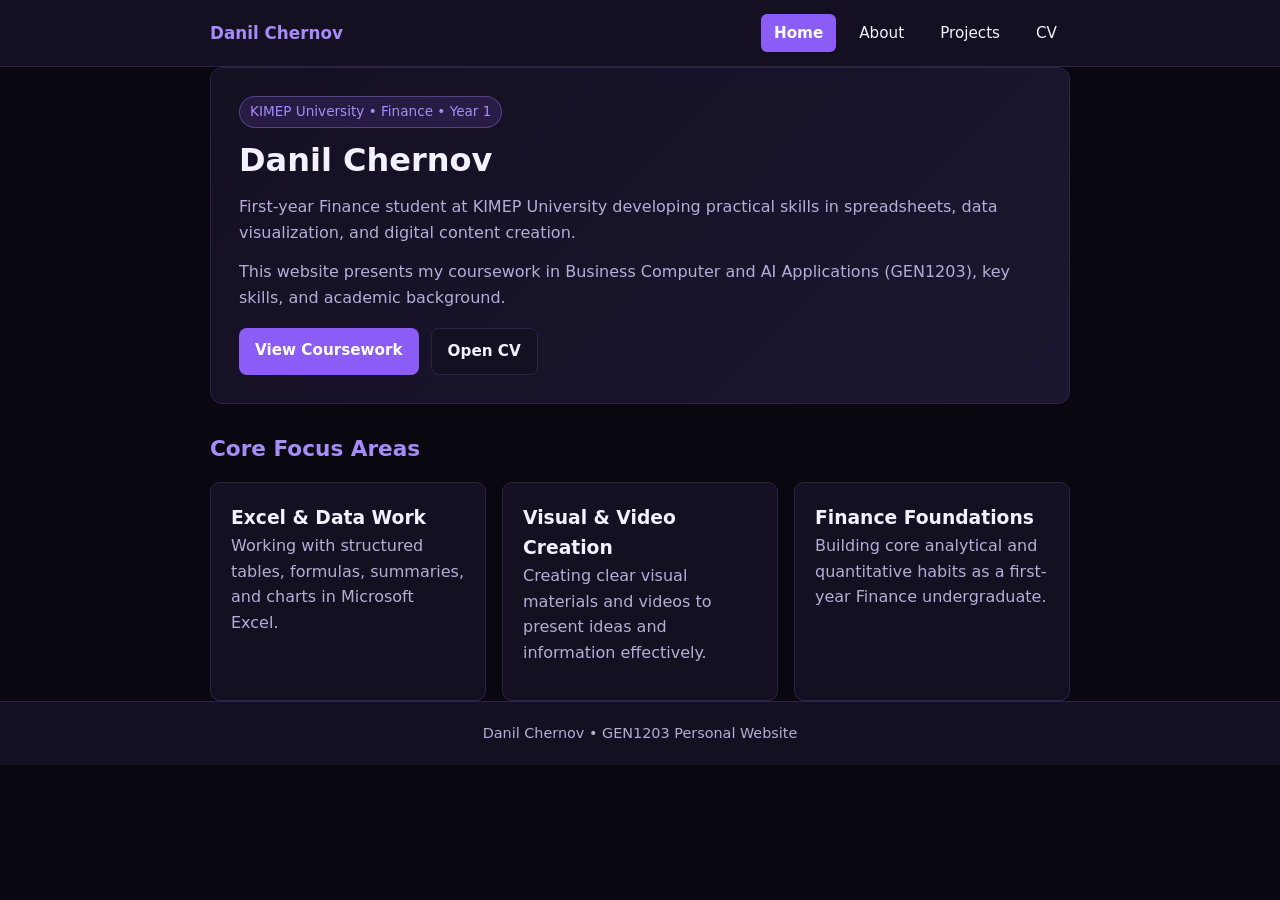
<file: index.html>
<!DOCTYPE html>
<html lang="en">
<head>
  <meta charset="UTF-8">
  <meta name="viewport" content="width=device-width, initial-scale=1.0">
  <title>Danil Chernov | Home</title>
  <link rel="stylesheet" href="style.css">
</head>
<body>
  <header>
    <div class="nav-wrap">
      <a class="brand" href="index.html">Danil Chernov</a>
      <nav aria-label="Main navigation">
        <a class="active" href="index.html">Home</a>
        <a href="about.html">About</a>
        <a href="projects.html">Projects</a>
        <a href="cv.html">CV</a>
      </nav>
    </div>
  </header>

  <main class="container">
    <section class="hero">
      <span class="tag">KIMEP University • Finance • Year 1</span>
      <h1>Danil Chernov</h1>
      <p>First-year Finance student at KIMEP University developing practical skills in spreadsheets, data visualization, and digital content creation.</p>
      <p>This website presents my coursework in Business Computer and AI Applications (GEN1203), key skills, and academic background.</p>
      <div class="btn-row">
        <a class="btn btn-primary" href="projects.html">View Coursework</a>
        <a class="btn btn-secondary" href="cv.html">Open CV</a>
      </div>
    </section>

    <h2>Core Focus Areas</h2>
    <div class="grid">
      <article class="card">
        <h3>Excel &amp; Data Work</h3>
        <p>Working with structured tables, formulas, summaries, and charts in Microsoft Excel.</p>
      </article>
      <article class="card">
        <h3>Visual &amp; Video Creation</h3>
        <p>Creating clear visual materials and videos to present ideas and information effectively.</p>
      </article>
      <article class="card">
        <h3>Finance Foundations</h3>
        <p>Building core analytical and quantitative habits as a first-year Finance undergraduate.</p>
      </article>
    </div>
  </main>

  <footer>
    <div class="container">Danil Chernov • GEN1203 Personal Website</div>
  </footer>
</body>
</html>
</file>
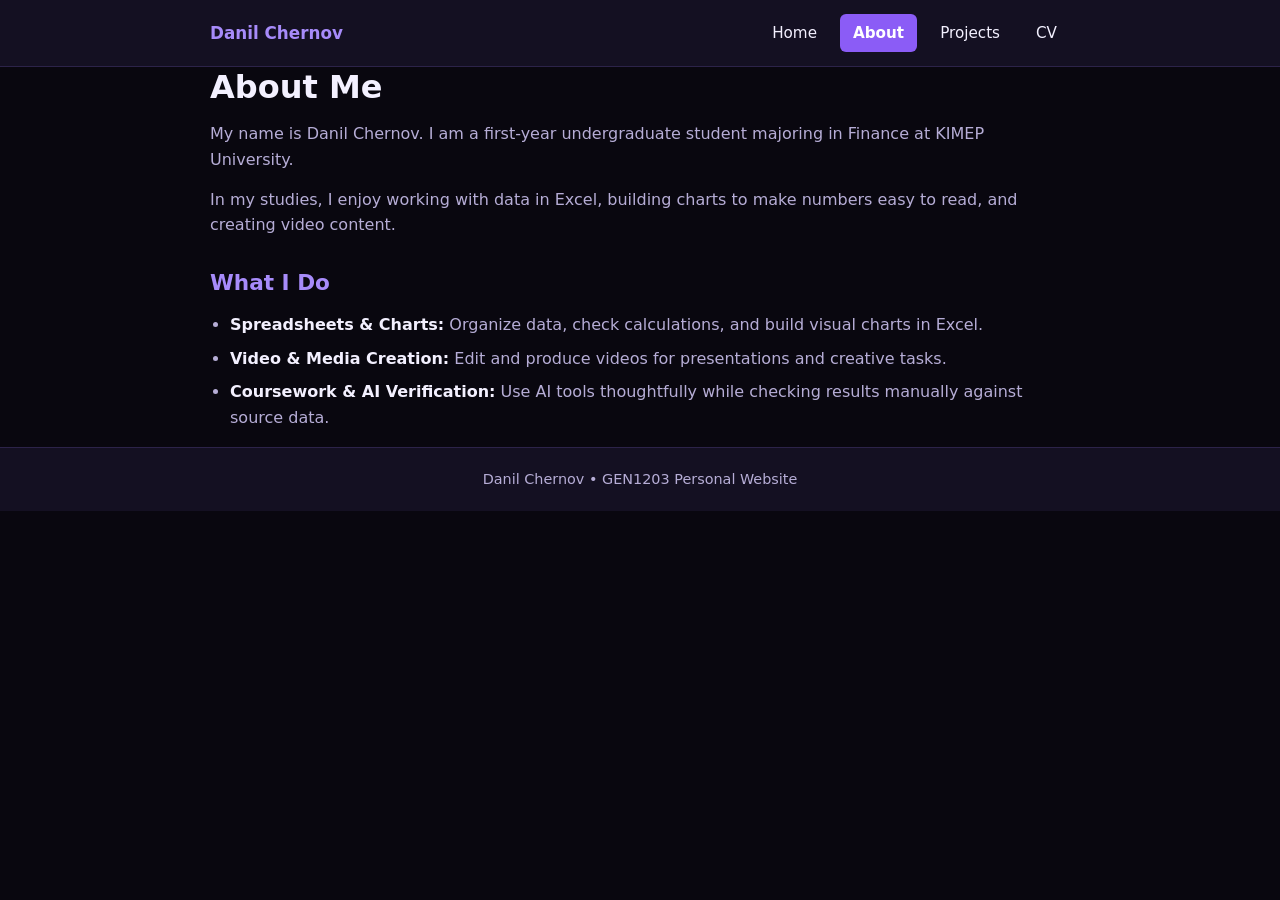
<file: about.html>
<!DOCTYPE html>
<html lang="en">
<head>
  <meta charset="UTF-8">
  <meta name="viewport" content="width=device-width, initial-scale=1.0">
  <title>Danil Chernov | About</title>
  <link rel="stylesheet" href="style.css">
</head>
<body>
  <header>
    <div class="nav-wrap">
      <a class="brand" href="index.html">Danil Chernov</a>
      <nav aria-label="Main navigation">
        <a href="index.html">Home</a>
        <a class="active" href="about.html">About</a>
        <a href="projects.html">Projects</a>
        <a href="cv.html">CV</a>
      </nav>
    </div>
  </header>

  <main class="container">
    <h1>About Me</h1>
    <p>My name is Danil Chernov. I am a first-year undergraduate student majoring in Finance at KIMEP University.</p>
    <p>In my studies, I enjoy working with data in Excel, building charts to make numbers easy to read, and creating video content.</p>

    <h2>What I Do</h2>
    <ul class="clean-list">
      <li><strong>Spreadsheets &amp; Charts:</strong> Organize data, check calculations, and build visual charts in Excel.</li>
      <li><strong>Video &amp; Media Creation:</strong> Edit and produce videos for presentations and creative tasks.</li>
      <li><strong>Coursework &amp; AI Verification:</strong> Use AI tools thoughtfully while checking results manually against source data.</li>
    </ul>
  </main>

  <footer>
    <div class="container">Danil Chernov • GEN1203 Personal Website</div>
  </footer>
</body>
</html>
</file>
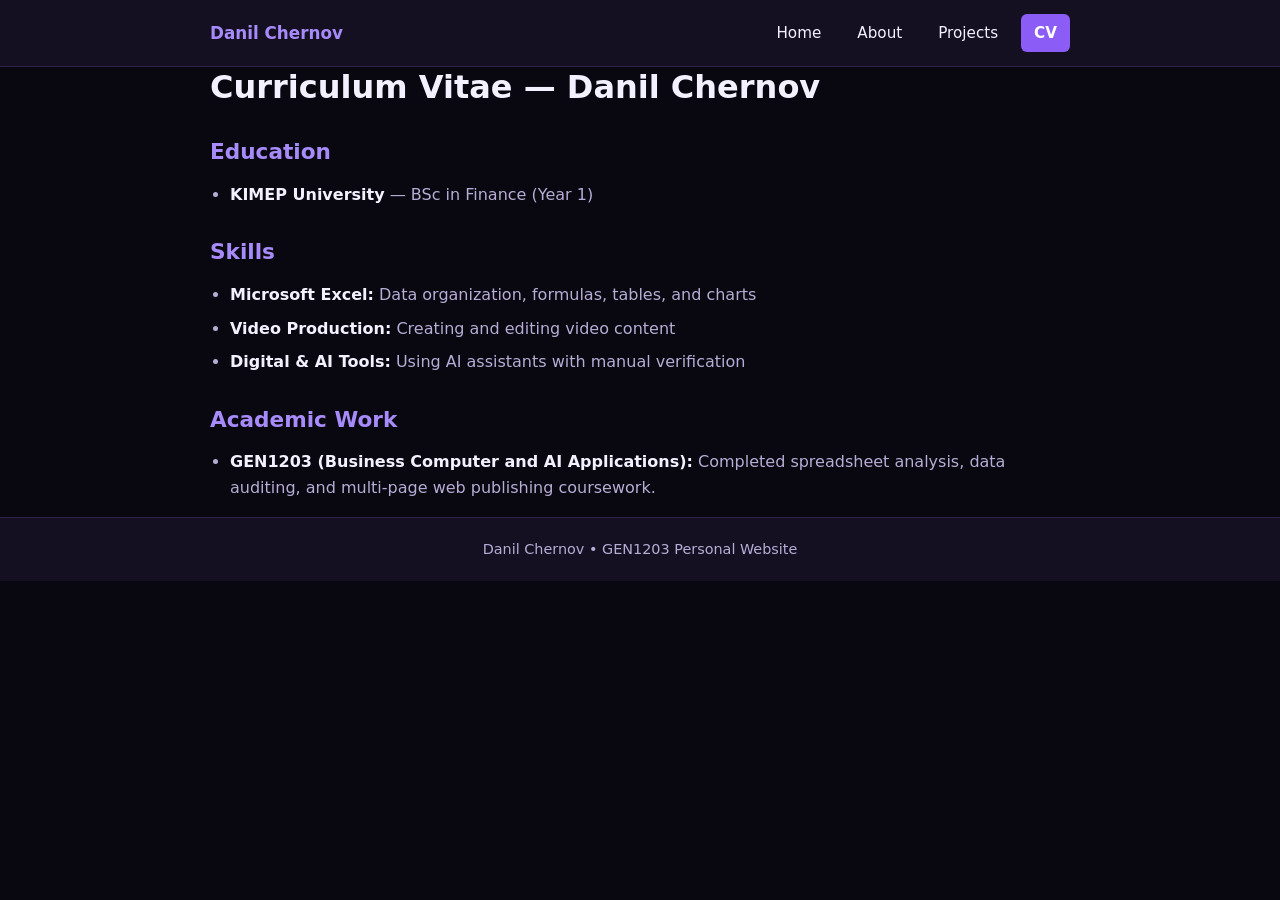
<file: cv.html>
<!DOCTYPE html>
<html lang="en">
<head>
  <meta charset="UTF-8">
  <meta name="viewport" content="width=device-width, initial-scale=1.0">
  <title>Danil Chernov | CV</title>
  <link rel="stylesheet" href="style.css">
</head>
<body>
  <header>
    <div class="nav-wrap">
      <a class="brand" href="index.html">Danil Chernov</a>
      <nav aria-label="Main navigation">
        <a href="index.html">Home</a>
        <a href="about.html">About</a>
        <a href="projects.html">Projects</a>
        <a class="active" href="cv.html">CV</a>
      </nav>
    </div>
  </header>

  <main class="container">
    <h1>Curriculum Vitae — Danil Chernov</h1>

    <h2>Education</h2>
    <ul class="clean-list">
      <li><strong>KIMEP University</strong> — BSc in Finance (Year 1)</li>
    </ul>

    <h2>Skills</h2>
    <ul class="clean-list">
      <li><strong>Microsoft Excel:</strong> Data organization, formulas, tables, and charts</li>
      <li><strong>Video Production:</strong> Creating and editing video content</li>
      <li><strong>Digital &amp; AI Tools:</strong> Using AI assistants with manual verification</li>
    </ul>

    <h2>Academic Work</h2>
    <ul class="clean-list">
      <li><strong>GEN1203 (Business Computer and AI Applications):</strong> Completed spreadsheet analysis, data auditing, and multi-page web publishing coursework.</li>
    </ul>
  </main>

  <footer>
    <div class="container">Danil Chernov • GEN1203 Personal Website</div>
  </footer>
</body>
</html>
</file>
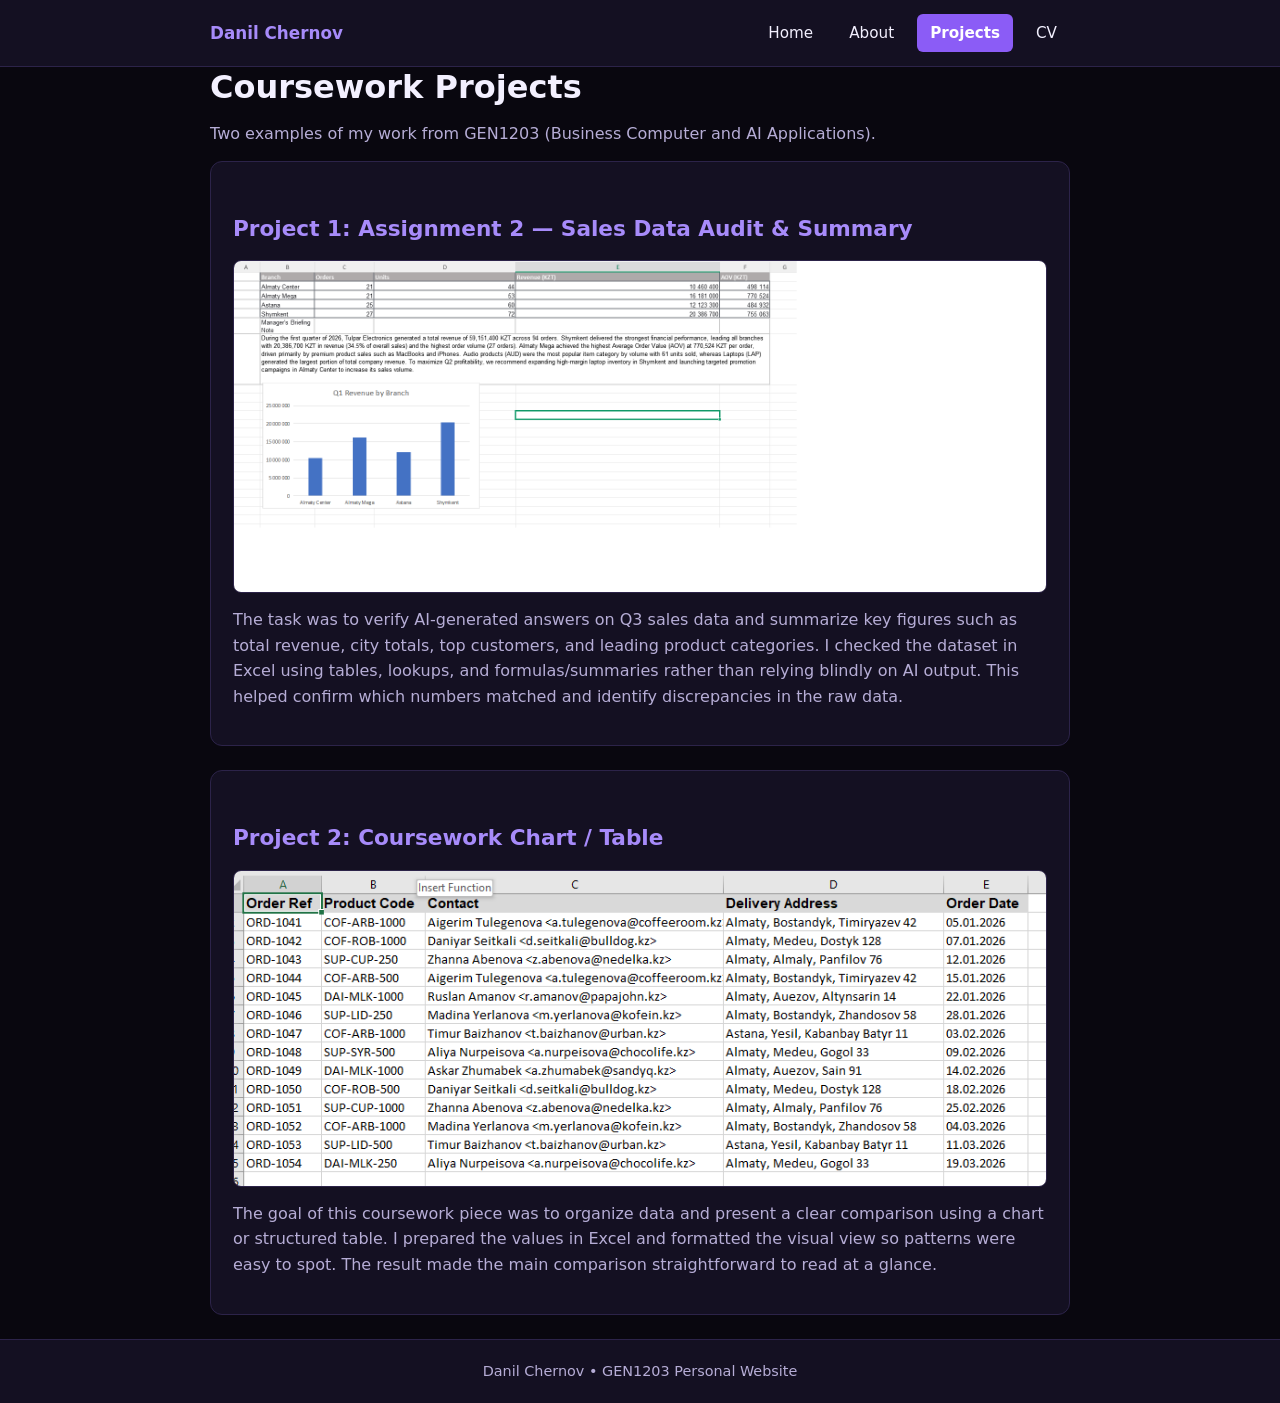
<file: projects.html>
<!DOCTYPE html>
<html lang="en">
<head>
  <meta charset="UTF-8">
  <meta name="viewport" content="width=device-width, initial-scale=1.0">
  <title>Danil Chernov | Projects</title>
  <link rel="stylesheet" href="style.css">
</head>
<body>
  <header>
    <div class="nav-wrap">
      <a class="brand" href="index.html">Danil Chernov</a>
      <nav aria-label="Main navigation">
        <a href="index.html">Home</a>
        <a href="about.html">About</a>
        <a class="active" href="projects.html">Projects</a>
        <a href="cv.html">CV</a>
      </nav>
    </div>
  </header>

  <main class="container">
    <h1>Coursework Projects</h1>
    <p>Two examples of my work from GEN1203 (Business Computer and AI Applications).</p>

    <article class="project-card">
      <h2>Project 1: Assignment 2 — Sales Data Audit &amp; Summary</h2>
      <img src="progect1.png" alt="Screenshot of Assignment 2 Excel analysis or summary table">
      <p>The task was to verify AI-generated answers on Q3 sales data and summarize key figures such as total revenue, city totals, top customers, and leading product categories. I checked the dataset in Excel using tables, lookups, and formulas/summaries rather than relying blindly on AI output. This helped confirm which numbers matched and identify discrepancies in the raw data.</p>
    </article>

    <article class="project-card">
      <h2>Project 2: Coursework Chart / Table</h2>
      <img src="project2.png" alt="Screenshot of second GEN1203 chart, table, or cleaned dataset">
      <p>The goal of this coursework piece was to organize data and present a clear comparison using a chart or structured table. I prepared the values in Excel and formatted the visual view so patterns were easy to spot. The result made the main comparison straightforward to read at a glance.</p>
    </article>
  </main>

  <footer>
    <div class="container">Danil Chernov • GEN1203 Personal Website</div>
  </footer>
</body>
</html>
</file>
<file: style.css>
﻿/* Базовые цвета: глубокий чёрный + фиолетовый */
:root {
  --bg: #09070f;
  --surface: #141022;
  --surface-2: #1c1630;
  --text: #f3f0ff;
  --muted: #b6add6;
  --accent: #8b5cf6;
  --accent-bright: #a78bfa;
  --border: #2c2349;
}

* {
  box-sizing: border-box;
  margin: 0;
  padding: 0;
}

body {
  font-family: system-ui, -apple-system, BlinkMacSystemFont, "Segoe UI", Roboto, sans-serif;
  background-color: var(--bg);
  color: var(--text);
  line-height: 1.6;
  font-size: 16px;
}

.container {
  max-width: 900px;
  margin: 0 auto;
  padding: 0 20px;
}

/* Единое меню на всех страницах */
header {
  background-color: var(--surface);
  border-bottom: 1px solid var(--border);
  position: sticky;
  top: 0;
  z-index: 10;
}

.nav-wrap {
  display: flex;
  flex-wrap: wrap;
  align-items: center;
  justify-content: space-between;
  gap: 12px;
  padding: 14px 20px;
  max-width: 900px;
  margin: 0 auto;
}

.brand {
  font-weight: 700;
  font-size: 1.05rem;
  color: var(--accent-bright);
  text-decoration: none;
}

nav {
  display: flex;
  flex-wrap: wrap;
  gap: 10px;
}

nav a {
  color: var(--text);
  text-decoration: none;
  padding: 6px 12px;
  border-radius: 6px;
  font-size: 0.95rem;
  border: 1px solid transparent;
}

nav a:hover {
  border-color: var(--accent);
  background-color: var(--surface-2);
}

nav a.active {
  background-color: var(--accent);
  color: #ffffff;
  font-weight: 600;
}

main {
  padding: 36px 0 56px;
}

h1 {
  font-size: 2rem;
  line-height: 1.25;
  margin-bottom: 14px;
}

h2 {
  font-size: 1.35rem;
  margin: 28px 0 12px;
  color: var(--accent-bright);
}

p {
  margin-bottom: 14px;
  color: var(--muted);
}

p strong, li strong {
  color: var(--text);
}

.hero {
  background: linear-gradient(135deg, var(--surface) 0%, var(--surface-2) 100%);
  border: 1px solid var(--border);
  border-radius: 12px;
  padding: 28px;
}

.tag {
  display: inline-block;
  font-size: 0.85rem;
  color: var(--accent-bright);
  background-color: rgba(139, 92, 246, 0.15);
  border: 1px solid rgba(167, 139, 250, 0.35);
  padding: 4px 10px;
  border-radius: 999px;
  margin-bottom: 12px;
}

.btn-row {
  display: flex;
  flex-wrap: wrap;
  gap: 12px;
  margin-top: 18px;
}

.btn {
  display: inline-block;
  padding: 10px 16px;
  border-radius: 8px;
  text-decoration: none;
  font-weight: 600;
  font-size: 0.95rem;
}

.btn-primary {
  background-color: var(--accent);
  color: #ffffff;
}

.btn-primary:hover {
  background-color: var(--accent-bright);
  color: #09070f;
}

.btn-secondary {
  border: 1px solid var(--border);
  color: var(--text);
  background-color: var(--surface);
}

.btn-secondary:hover {
  border-color: var(--accent);
}

.grid {
  display: grid;
  grid-template-columns: repeat(auto-fit, minmax(250px, 1fr));
  gap: 16px;
  margin-top: 16px;
}

.card {
  background-color: var(--surface);
  border: 1px solid var(--border);
  border-radius: 10px;
  padding: 20px;
}

.project-card {
  background-color: var(--surface);
  border: 1px solid var(--border);
  border-radius: 12px;
  padding: 22px;
  margin-bottom: 24px;
}

.project-card img {
  display: block;
  width: 100%;
  max-width: 100%;
  height: auto;
  border-radius: 8px;
  border: 1px solid var(--border);
  margin: 14px 0;
}

ul.clean-list {
  padding-left: 20px;
  margin-bottom: 16px;
  color: var(--muted);
}

ul.clean-list li {
  margin-bottom: 8px;
}

footer {
  border-top: 1px solid var(--border);
  background-color: var(--surface);
  padding: 20px;
  text-align: center;
  font-size: 0.9rem;
  color: var(--muted);
}

@media (max-width: 600px) {
  h1 {
    font-size: 1.6rem;
  }

  .hero, .card, .project-card {
    padding: 18px;
  }
}
</file>
